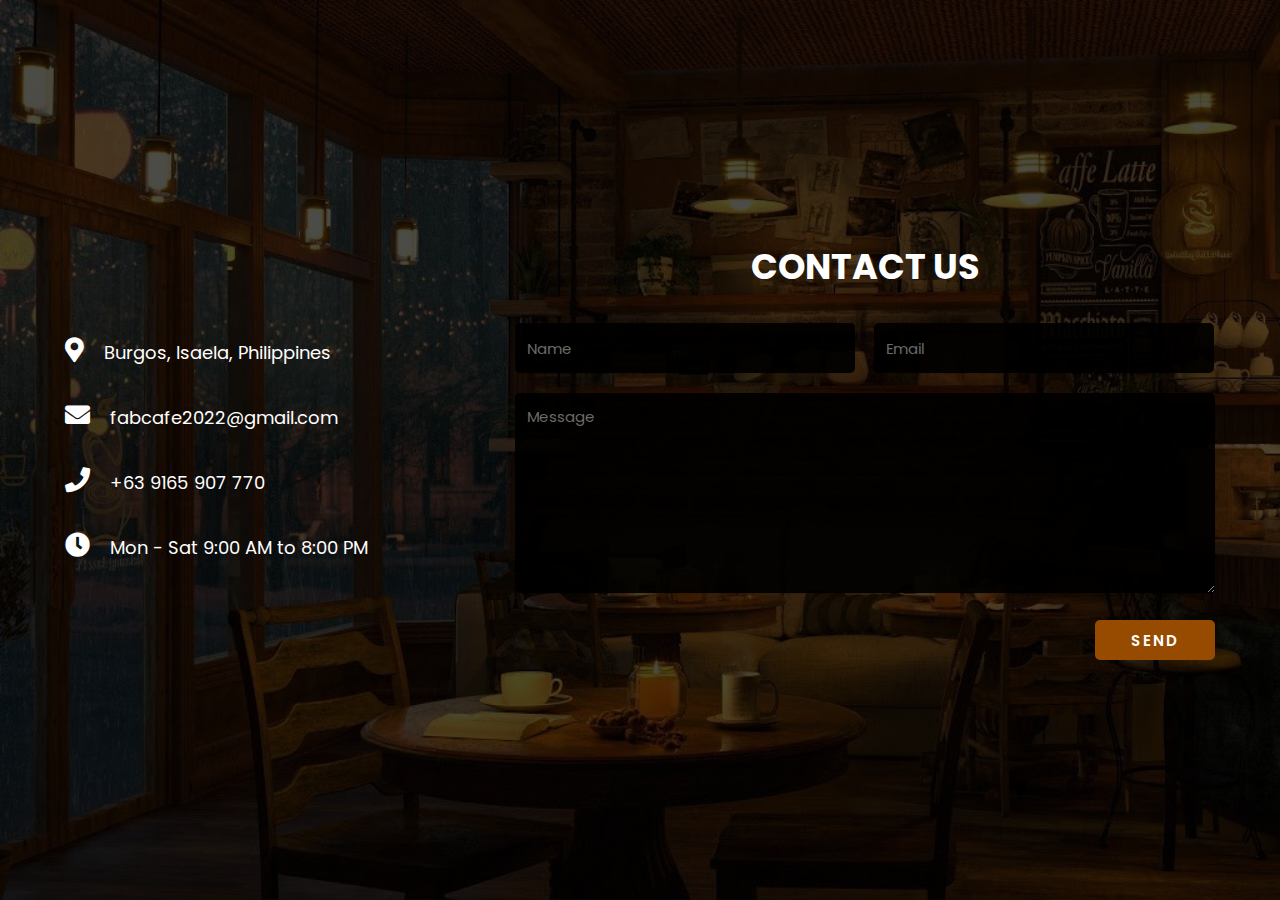
<file: contact.html>
<!DOCTYPE html>
<html lang="en" dir="ltr">
  <head>
    <meta charset="utf-8" />
    <meta name="viewport" content="width=device-width, initial-scale=1.0" />
    <title>CAFE</title>
    <link rel="stylesheet" href="footer.css" />
    <link rel="stylesheet" href="contact.css" />
    <link rel="icon" href="favicon.ico" />
    <link
      rel="stylesheet"
      href="https://cdnjs.cloudflare.com/ajax/libs/font-awesome/5.13.1/css/all.min.css"
    />
  </head>
  <body>
    <div class="contact-section">
      <div class="contact-info">
        <div>
          <i class="fas fa-map-marker-alt"></i>Burgos, Isaela, Philippines
        </div>
        <div><i class="fas fa-envelope"></i>fabcafe2022@gmail.com</div>
        <div><i class="fas fa-phone"></i>+63 9165 907 770</div>
        <div><i class="fas fa-clock"></i>Mon - Sat 9:00 AM to 8:00 PM</div>
      </div>
      <div class="contact-form">
        <h2>Contact Us</h2>
        <form class="contact" action="" method="post">
          <input
            type="text"
            name="name"
            class="text-box"
            placeholder="Name"
            required
          />
          <input
            type="email"
            name="email"
            class="text-box"
            placeholder="Email"
            required
          />
          <textarea
            name="message"
            rows="5"
            placeholder="Message"
            required
          ></textarea>
          <input type="submit" name="submit" class="send-btn" value="Send" />
        </form>
      </div>
    </div>
  </body>
</html>
</file>
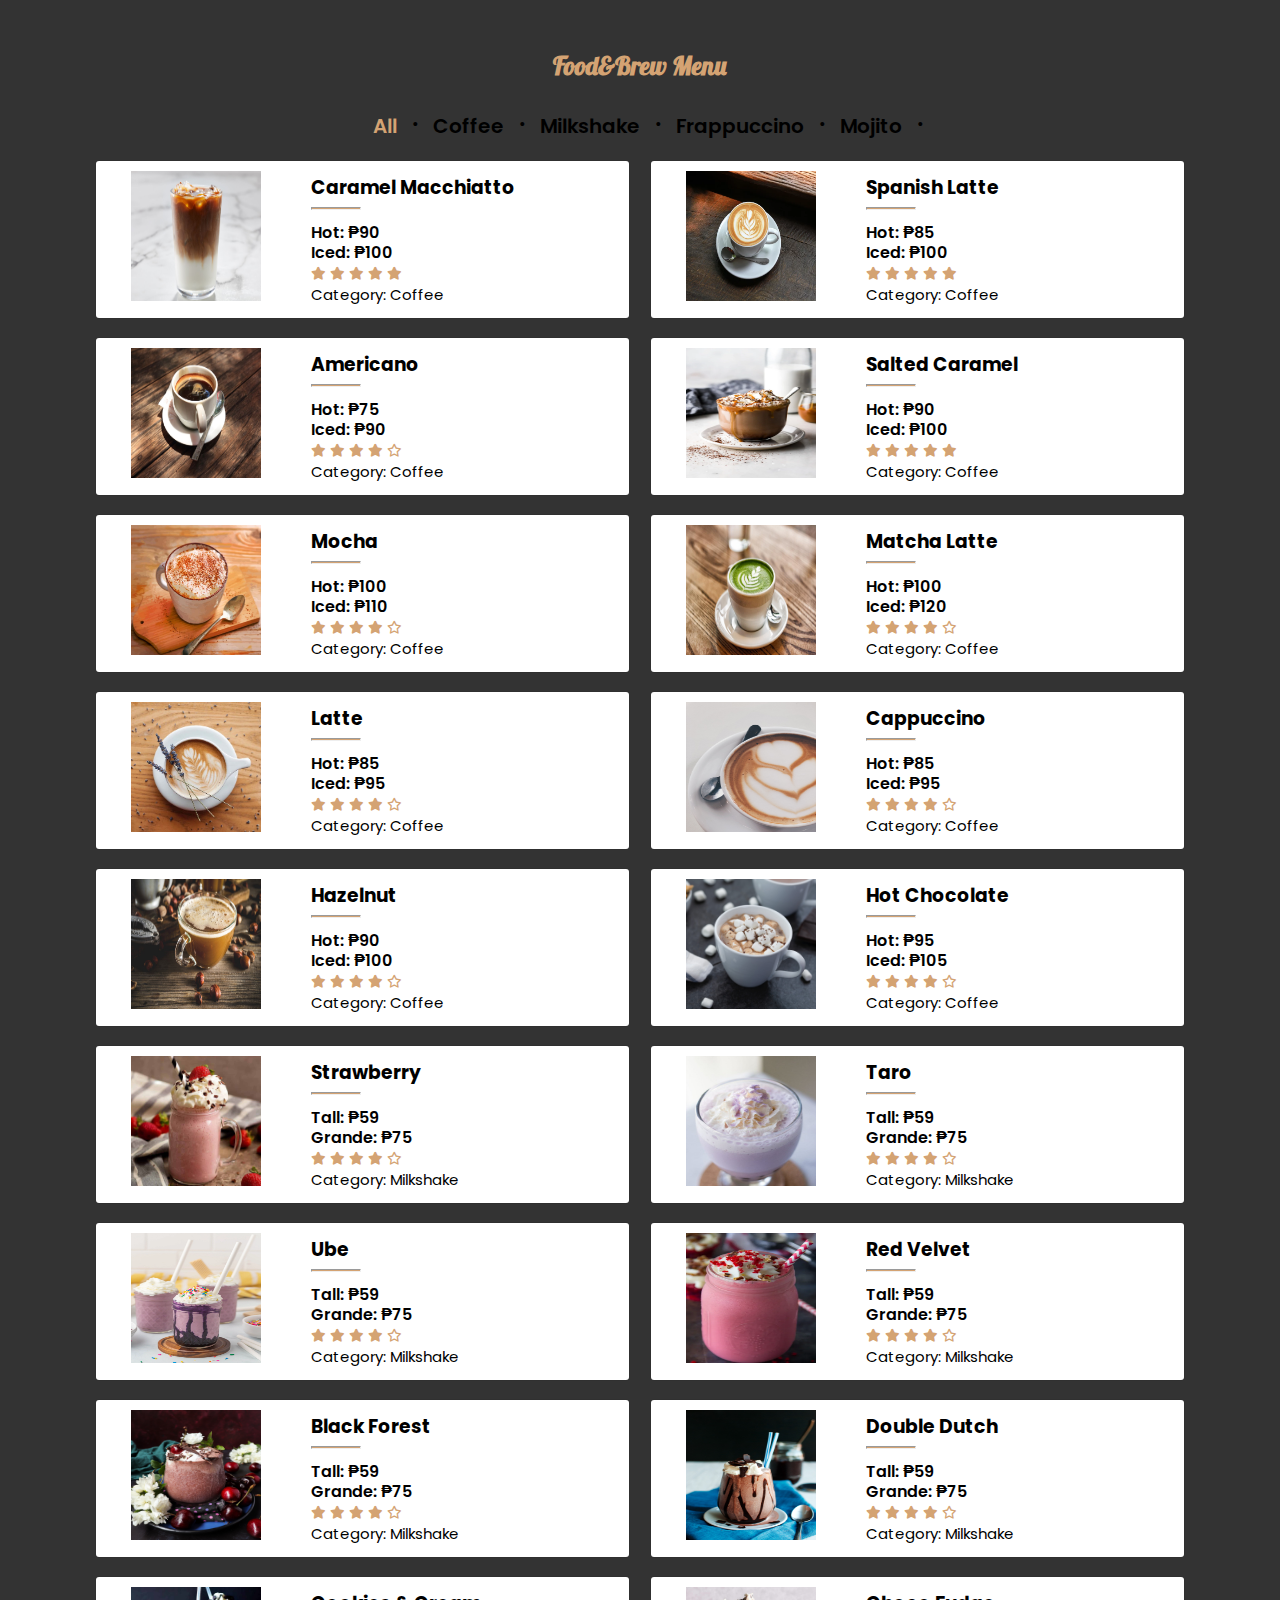
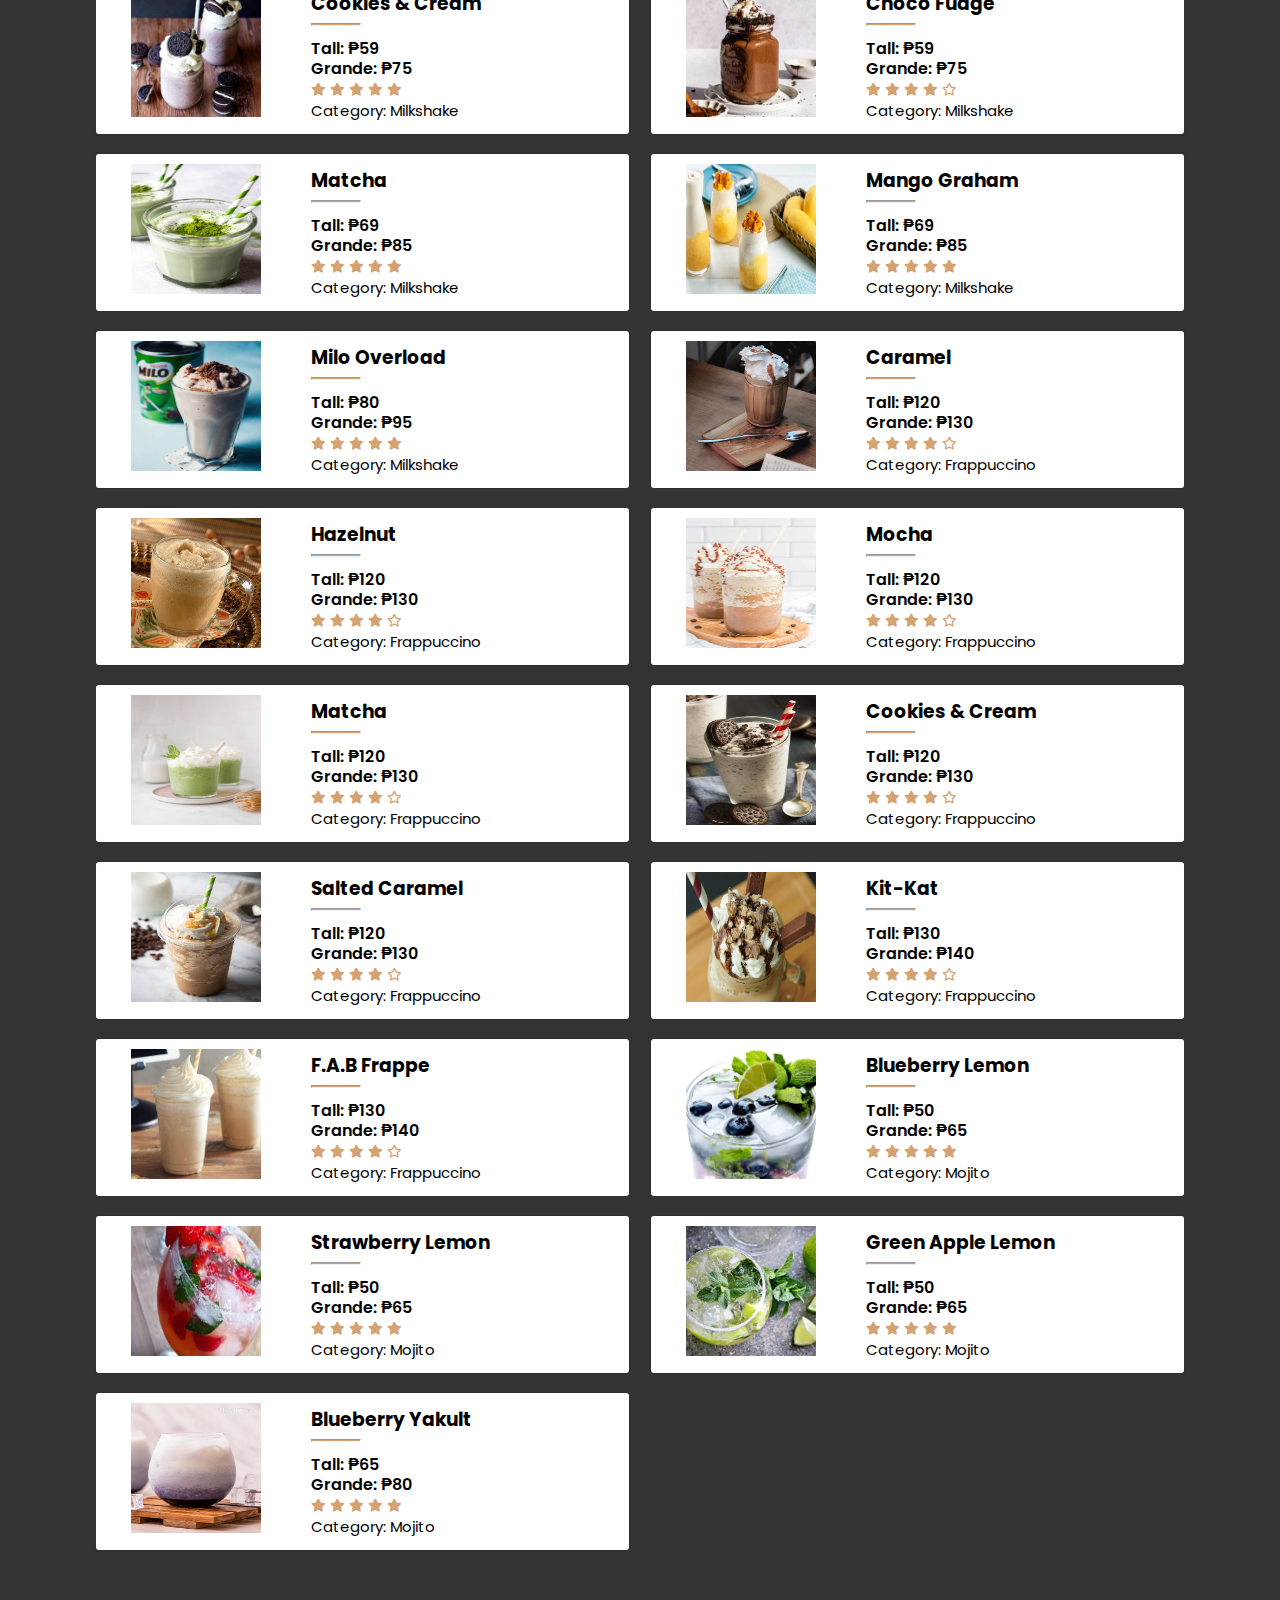
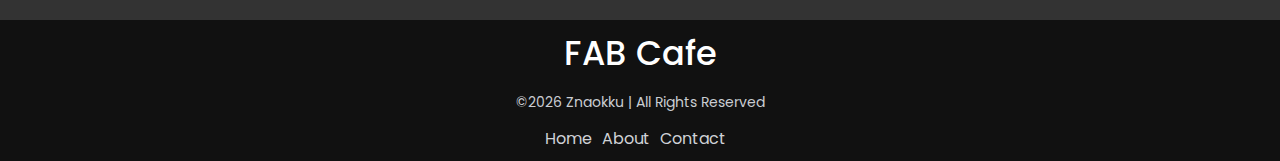
<file: menu.html>
<!DOCTYPE html>
<html lang="en">
  <head>
    <meta charset="UTF-8"/>
    <meta http-equiv="X-UA-Compatible" content="IE=edge"/>
    <meta name="viewport" content="width=device-width, initial-scale=1.0"/>
    <title>CAFE</title>
    <link rel="shortcut icon" href="images/barbecue.jpg" type="image/x-icon"/>
    <link
      rel="stylesheet"
      href="https://cdnjs.cloudflare.com/ajax/libs/font-awesome/6.1.2/css/all.min.css"/>
    <link rel="stylesheet" href="main.css"/>
    <link rel="stylesheet" href="footer.css"/>
    <link rel="icon" href="favicon.ico"/>
  </head>
  <body>
    <div class="container">
      <div class="title">
        <h2>Food&Brew Menu</h2>
        <p></p>
      </div>
      <div class="content">
        <div class="list">
          <li data-color=".All">All</li>
          <p>•</p>
          <li data-color=".featured">Coffee</li>
          <p>•</p>
          <li data-color=".Special">Milkshake</li>
          <p>•</p>
          <li data-color=".Arrivals">Frappuccino</li>
          <p>•</p>
          <li data-color=".Mojito">Mojito</li>
          <p>•</p>
        </div>
        
      

        <div class="box_flex">
          <div class="box All featured">
            <div class="box_img">
              <img src="img/CM.jpeg" alt="" />
            </div>
            <div class="text">
              <h3>Caramel Macchiatto</h3>
              <hr />
              <section>Hot: ₱90</section>
              <section>Iced: ₱100</section>
              <div class="stars">
                <i class="fa-solid fa-star"></i>
                <i class="fa-solid fa-star"></i>
                <i class="fa-solid fa-star"></i>
                <i class="fa-solid fa-star"></i>
                <i class="fa-solid fa-star"></i>
              </div>
              <article>Category: Coffee</article>
            </div>
          </div>

          <div class="box All featured">
            <div class="box_img">
              <img src="img/SL.webp" alt="" />
            </div>
            <div class="text">
              <h3>Spanish Latte</h3>
              <hr />
              <section>Hot: ₱85</section>
              <section>Iced: ₱100</section>
              <div class="stars">
                <i class="fa-solid fa-star"></i>
                <i class="fa-solid fa-star"></i>
                <i class="fa-solid fa-star"></i>
                <i class="fa-solid fa-star"></i>
                <i class="fa-solid fa-star"></i>
              </div>
              <article>Category: Coffee</article>
            </div>
          </div>

          <div class="box All featured">
            <div class="box_img">
              <img src="img/Ameri.jpeg" alt="" />
            </div>
            <div class="text">
              <h3>Americano</h3>
              <hr />
              <section>Hot: ₱75</section>
              <section>Iced: ₱90</section>
              <div class="stars">
                <i class="fa-solid fa-star"></i>
                <i class="fa-solid fa-star"></i>
                <i class="fa-solid fa-star"></i>
                <i class="fa-solid fa-star"></i>
                <i class="fa-regular fa-star"></i>
              </div>
              <article>Category: Coffee</article>
            </div>
          </div>

          <div class="box All featured">
            <div class="box_img">
              <img src="img/SC.webp" alt="" />
            </div>
            <div class="text">
              <h3>Salted Caramel</h3>
              <hr />
              <section>Hot: ₱90</section>
              <section>Iced: ₱100</section>
              <div class="stars">
                <i class="fa-solid fa-star"></i>
                <i class="fa-solid fa-star"></i>
                <i class="fa-solid fa-star"></i>
                <i class="fa-solid fa-star"></i>
                <i class="fa-solid fa-star"></i>
              </div>
              <article>Category: Coffee</article>
            </div>
          </div>

          <div class="box All featured">
            <div class="box_img">
              <img src="img/Mocha.jpeg" alt="" />
            </div>
            <div class="text">
              <h3>Mocha</h3>
              <hr />
              <section>Hot: ₱100</section>
              <section>Iced: ₱110</section>
              <div class="stars">
                <i class="fa-solid fa-star"></i>
                <i class="fa-solid fa-star"></i>
                <i class="fa-solid fa-star"></i>
                <i class="fa-solid fa-star"></i>
                <i class="fa-regular fa-star"></i>
              </div>
              <article>Category: Coffee</article>
            </div>
          </div>

          <div class="box All featured">
            <div class="box_img">
              <img src="img/MLatte.jpeg" alt="" />
            </div>
            <div class="text">
              <h3>Matcha Latte</h3>
              <hr />
              <section>Hot: ₱100</section>
              <section>Iced: ₱120</section>
              <div class="stars">
                <i class="fa-solid fa-star"></i>
                <i class="fa-solid fa-star"></i>
                <i class="fa-solid fa-star"></i>
                <i class="fa-solid fa-star"></i>
                <i class="fa-regular fa-star"></i>
              </div>
              <article>Category: Coffee</article>
            </div>
          </div>

          <div class="box All featured">
            <div class="box_img">
              <img src="img/Latte.jpeg" alt="" />
            </div>
            <div class="text">
              <h3>Latte</h3>
              <hr />
              <section>Hot: ₱85</section>
              <section>Iced: ₱95</section>
              <div class="stars">
                <i class="fa-solid fa-star"></i>
                <i class="fa-solid fa-star"></i>
                <i class="fa-solid fa-star"></i>
                <i class="fa-solid fa-star"></i>
                <i class="fa-regular fa-star"></i>
              </div>
              <article>Category: Coffee</article>
            </div>
          </div>

          <div class="box All featured">
            <div class="box_img">
              <img src="img/Cappuccino.jpeg" alt="" />
            </div>
            <div class="text">
              <h3>Cappuccino</h3>
              <hr />
              <section>Hot: ₱85</section>
              <section>Iced: ₱95</section>
              <div class="stars">
                <i class="fa-solid fa-star"></i>
                <i class="fa-solid fa-star"></i>
                <i class="fa-solid fa-star"></i>
                <i class="fa-solid fa-star"></i>
                <i class="fa-regular fa-star"></i>
              </div>
              <article>Category: Coffee</article>
            </div>
          </div>

          <div class="box All featured">
            <div class="box_img">
              <img src="img/HN.jpeg" alt="" />
            </div>
            <div class="text">
              <h3>Hazelnut</h3>
              <hr />
              <section>Hot: ₱90</section>
              <section>Iced: ₱100</section>
              <div class="stars">
                <i class="fa-solid fa-star"></i>
                <i class="fa-solid fa-star"></i>
                <i class="fa-solid fa-star"></i>
                <i class="fa-solid fa-star"></i>
                <i class="fa-regular fa-star"></i>
              </div>
              <article>Category: Coffee</article>
            </div>
          </div>

          <div class="box All featured">
            <div class="box_img">
              <img src="img/HC.jpeg" alt="" />
            </div>
            <div class="text">
              <h3>Hot Chocolate</h3>
              <hr />
              <section>Hot: ₱95</section>
              <section>Iced: ₱105</section>
              <div class="stars">
                <i class="fa-solid fa-star"></i>
                <i class="fa-solid fa-star"></i>
                <i class="fa-solid fa-star"></i>
                <i class="fa-solid fa-star"></i>
                <i class="fa-regular fa-star"></i>
              </div>
              <article>Category: Coffee</article>
            </div>
          </div>

          <div class="box All Special">
            <div class="box_img">
              <img src="img/StrawM.jpeg" alt="" />
            </div>
            <div class="text">
              <h3>Strawberry</h3>
              <hr />
              <section>Tall: ₱59</section>
              <section>Grande: ₱75</section>
              <div class="stars">
                <i class="fa-solid fa-star"></i>
                <i class="fa-solid fa-star"></i>
                <i class="fa-solid fa-star"></i>
                <i class="fa-solid fa-star"></i>
                <i class="fa-regular fa-star"></i>
              </div>
              <article>Category: Milkshake</article>
            </div>
          </div>

          <div class="box All Special">
            <div class="box_img">
              <img src="img/TaroM.jpeg" alt="" />
            </div>
            <div class="text">
              <h3>Taro</h3>
              <hr />
              <section>Tall: ₱59</section>
              <section>Grande: ₱75</section>
              <div class="stars">
                <i class="fa-solid fa-star"></i>
                <i class="fa-solid fa-star"></i>
                <i class="fa-solid fa-star"></i>
                <i class="fa-solid fa-star"></i>
                <i class="fa-regular fa-star"></i>
              </div>
              <article>Category: Milkshake</article>
            </div>
          </div>

          <div class="box All Special">
            <div class="box_img">
              <img src="img/UbeM.webp" alt="" />
            </div>
            <div class="text">
              <h3>Ube</h3>
              <hr />
              <section>Tall: ₱59</section>
              <section>Grande: ₱75</section>
              <div class="stars">
                <i class="fa-solid fa-star"></i>
                <i class="fa-solid fa-star"></i>
                <i class="fa-solid fa-star"></i>
                <i class="fa-solid fa-star"></i>
                <i class="fa-regular fa-star"></i>
              </div>
              <article>Category: Milkshake</article>
            </div>
          </div>

          <div class="box All Special">
            <div class="box_img">
              <img src="img/RVM.webp" alt="" />
            </div>
            <div class="text">
              <h3>Red Velvet</h3>
              <hr />
              <section>Tall: ₱59</section>
              <section>Grande: ₱75</section>
              <div class="stars">
                <i class="fa-solid fa-star"></i>
                <i class="fa-solid fa-star"></i>
                <i class="fa-solid fa-star"></i>
                <i class="fa-solid fa-star"></i>
                <i class="fa-regular fa-star"></i>
              </div>
              <article>Category: Milkshake</article>
            </div>
          </div>

          <div class="box All Special">
            <div class="box_img">
              <img src="img/BFM.jpeg" alt="" />
            </div>
            <div class="text">
              <h3>Black Forest</h3>
              <hr />
              <section>Tall: ₱59</section>
              <section>Grande: ₱75</section>
              <div class="stars">
                <i class="fa-solid fa-star"></i>
                <i class="fa-solid fa-star"></i>
                <i class="fa-solid fa-star"></i>
                <i class="fa-solid fa-star"></i>
                <i class="fa-regular fa-star"></i>
              </div>
              <article>Category: Milkshake</article>
            </div>
          </div>

          <div class="box All Special">
            <div class="box_img">
              <img src="img/DDM.jpeg" alt="" />
            </div>
            <div class="text">
              <h3>Double Dutch</h3>
              <hr />
              <section>Tall: ₱59</section>
              <section>Grande: ₱75</section>
              <div class="stars">
                <i class="fa-solid fa-star"></i>
                <i class="fa-solid fa-star"></i>
                <i class="fa-solid fa-star"></i>
                <i class="fa-solid fa-star"></i>
                <i class="fa-regular fa-star"></i>
              </div>
              <article>Category: Milkshake</article>
            </div>
          </div>

          <div class="box All Special">
            <div class="box_img">
              <img src="img/CCM.jpeg" alt="" />
            </div>
            <div class="text">
              <h3>Cookies & Cream</h3>
              <hr />
              <section>Tall: ₱59</section>
              <section>Grande: ₱75</section>
              <div class="stars">
                <i class="fa-solid fa-star"></i>
                <i class="fa-solid fa-star"></i>
                <i class="fa-solid fa-star"></i>
                <i class="fa-solid fa-star"></i>
                <i class="fa-solid fa-star"></i>
              </div>
              <article>Category: Milkshake</article>
            </div>
          </div>

          <div class="box All Special">
            <div class="box_img">
              <img src="img/CFM.jpeg" alt="" />
            </div>
            <div class="text">
              <h3>Choco Fudge</h3>
              <hr />
              <section>Tall: ₱59</section>
              <section>Grande: ₱75</section>
              <div class="stars">
                <i class="fa-solid fa-star"></i>
                <i class="fa-solid fa-star"></i>
                <i class="fa-solid fa-star"></i>
                <i class="fa-solid fa-star"></i>
                <i class="fa-regular fa-star"></i>
              </div>
              <article>Category: Milkshake</article>
            </div>
          </div>

          <div class="box All Special">
            <div class="box_img">
              <img src="img/MatchaM.jpeg" alt="" />
            </div>
            <div class="text">
              <h3>Matcha</h3>
              <hr />
              <section>Tall: ₱69</section>
              <section>Grande: ₱85</section>
              <div class="stars">
                <i class="fa-solid fa-star"></i>
                <i class="fa-solid fa-star"></i>
                <i class="fa-solid fa-star"></i>
                <i class="fa-solid fa-star"></i>
                <i class="fa-solid fa-star"></i>
              </div>
              <article>Category: Milkshake</article>
            </div>
          </div>

          <div class="box All Special">
            <div class="box_img">
              <img src="img/MGM.avif" alt="" />
            </div>
            <div class="text">
              <h3>Mango Graham</h3>
              <hr />
              <section>Tall: ₱69</section>
              <section>Grande: ₱85</section>
              <div class="stars">
                <i class="fa-solid fa-star"></i>
                <i class="fa-solid fa-star"></i>
                <i class="fa-solid fa-star"></i>
                <i class="fa-solid fa-star"></i>
                <i class="fa-solid fa-star"></i>
              </div>
              <article>Category: Milkshake</article>
            </div>
          </div>

          <div class="box All Special">
            <div class="box_img">
              <img src="img/MOM.jpeg" alt="" />
            </div>
            <div class="text">
              <h3>Milo Overload</h3>
              <hr />
              <section>Tall: ₱80</section>
              <section>Grande: ₱95</section>
              <div class="stars">
                <i class="fa-solid fa-star"></i>
                <i class="fa-solid fa-star"></i>
                <i class="fa-solid fa-star"></i>
                <i class="fa-solid fa-star"></i>
                <i class="fa-solid fa-star"></i>
              </div>
              <article>Category: Milkshake</article>
            </div>
          </div>

          <div class="box All Arrivals">
            <div class="box_img">
              <img src="img/CaraFrappe.jpeg" alt="" />
            </div>
            <div class="text">
              <h3>Caramel</h3>
              <hr />
              <section>Tall: ₱120</section>
              <section>Grande: ₱130</section>
              <div class="stars">
                <i class="fa-solid fa-star"></i>
                <i class="fa-solid fa-star"></i>
                <i class="fa-solid fa-star"></i>
                <i class="fa-solid fa-star"></i>
                <i class="fa-regular fa-star"></i>
              </div>
              <article>Category: Frappuccino</article>
            </div>
          </div>

          <div class="box All Arrivals">
            <div class="box_img">
              <img src="img/HNfrappe.jpeg" alt="" />
            </div>
            <div class="text">
              <h3>Hazelnut</h3>
              <hr />
              <section>Tall: ₱120</section>
              <section>Grande: ₱130</section>
              <div class="stars">
                <i class="fa-solid fa-star"></i>
                <i class="fa-solid fa-star"></i>
                <i class="fa-solid fa-star"></i>
                <i class="fa-solid fa-star"></i>
                <i class="fa-regular fa-star"></i>
              </div>
              <article>Category: Frappuccino</article>
            </div>
          </div>

          <div class="box All Arrivals">
            <div class="box_img">
              <img src="img/Mocha Frappe.jpeg" alt="" />
            </div>
            <div class="text">
              <h3>Mocha</h3>
              <hr />
              <section>Tall: ₱120</section>
              <section>Grande: ₱130</section>
              <div class="stars">
                <i class="fa-solid fa-star"></i>
                <i class="fa-solid fa-star"></i>
                <i class="fa-solid fa-star"></i>
                <i class="fa-solid fa-star"></i>
                <i class="fa-regular fa-star"></i>
              </div>
              <article>Category: Frappuccino</article>
            </div>
          </div>

          <div class="box All Arrivals">
            <div class="box_img">
              <img src="img/MatchaFrappe.jpeg" alt="" />
            </div>
            <div class="text">
              <h3>Matcha</h3>
              <hr />
              <section>Tall: ₱120</section>
              <section>Grande: ₱130</section>
              <div class="stars">
                <i class="fa-solid fa-star"></i>
                <i class="fa-solid fa-star"></i>
                <i class="fa-solid fa-star"></i>
                <i class="fa-solid fa-star"></i>
                <i class="fa-regular fa-star"></i>
              </div>
              <article>Category: Frappuccino</article>
            </div>
          </div>

          <div class="box All Arrivals">
            <div class="box_img">
              <img src="img/CCfrappe.jpeg" alt="" />
            </div>
            <div class="text">
              <h3>Cookies & Cream</h3>
              <hr />
              <section>Tall: ₱120</section>
              <section>Grande: ₱130</section>
              <div class="stars">
                <i class="fa-solid fa-star"></i>
                <i class="fa-solid fa-star"></i>
                <i class="fa-solid fa-star"></i>
                <i class="fa-solid fa-star"></i>
                <i class="fa-regular fa-star"></i>
              </div>
              <article>Category: Frappuccino</article>
            </div>
          </div>

          <div class="box All Arrivals">
            <div class="box_img">
              <img src="img/SCFrappe.jpeg" alt="" />
            </div>
            <div class="text">
              <h3>Salted Caramel</h3>
              <hr />
              <section>Tall: ₱120</section>
              <section>Grande: ₱130</section>
              <div class="stars">
                <i class="fa-solid fa-star"></i>
                <i class="fa-solid fa-star"></i>
                <i class="fa-solid fa-star"></i>
                <i class="fa-solid fa-star"></i>
                <i class="fa-regular fa-star"></i>
              </div>
              <article>Category: Frappuccino</article>
            </div>
          </div>

          <div class="box All Arrivals">
            <div class="box_img">
              <img src="img/KKfrappe.webp" alt="" />
            </div>
            <div class="text">
              <h3>Kit-Kat</h3>
              <hr />
              <section>Tall: ₱130</section>
              <section>Grande: ₱140</section>
              <div class="stars">
                <i class="fa-solid fa-star"></i>
                <i class="fa-solid fa-star"></i>
                <i class="fa-solid fa-star"></i>
                <i class="fa-solid fa-star"></i>
                <i class="fa-regular fa-star"></i>
              </div>
              <article>Category: Frappuccino</article>
            </div>
          </div>

          <div class="box All Arrivals">
            <div class="box_img">
              <img src="img/FABfrappe.jpeg" alt="" />
            </div>
            <div class="text">
              <h3>F.A.B Frappe</h3>
              <hr />
              <section>Tall: ₱130</section>
              <section>Grande: ₱140</section>
              <div class="stars">
                <i class="fa-solid fa-star"></i>
                <i class="fa-solid fa-star"></i>
                <i class="fa-solid fa-star"></i>
                <i class="fa-solid fa-star"></i>
                <i class="fa-regular fa-star"></i>
              </div>
              <article>Category: Frappuccino</article>
            </div>
          </div>

          <div class="box All Mojito">
            <div class="box_img">
              <img src="img/BlueLemon.jpeg" alt="">
            </div>
            <div class="text">
              <h3>Blueberry Lemon</h3>
              <hr />
              <section>Tall: ₱50</section>
              <section>Grande: ₱65</section>
              <div class="stars">
                <i class="fa-solid fa-star"></i>
                <i class="fa-solid fa-star"></i>
                <i class="fa-solid fa-star"></i>
                <i class="fa-solid fa-star"></i>
                <i class="fa-solid fa-star"></i>
              </div>
              <article>Category: Mojito</article>
            </div>
          </div>

          <div class="box All Mojito">
            <div class="box_img">
              <img src="img/StawMojito.jpeg" alt="">
            </div>
            <div class="text">
              <h3>Strawberry Lemon</h3>
              <hr />
              <section>Tall: ₱50</section>
              <section>Grande: ₱65</section>
              <div class="stars">
                <i class="fa-solid fa-star"></i>
                <i class="fa-solid fa-star"></i>
                <i class="fa-solid fa-star"></i>
                <i class="fa-solid fa-star"></i>
                <i class="fa-solid fa-star"></i>
              </div>
              <article>Category: Mojito</article>
            </div>
          </div>

          <div class="box All Mojito">
            <div class="box_img">
              <img src="img/GAMojito.webp" alt="">
            </div>
            <div class="text">
              <h3>Green Apple Lemon</h3>
              <hr />
              <section>Tall: ₱50</section>
              <section>Grande: ₱65</section>
              <div class="stars">
                <i class="fa-solid fa-star"></i>
                <i class="fa-solid fa-star"></i>
                <i class="fa-solid fa-star"></i>
                <i class="fa-solid fa-star"></i>
                <i class="fa-solid fa-star"></i>
              </div>
              <article>Category: Mojito</article>
            </div>
          </div>

          <div class="box All Mojito">
            <div class="box_img">
              <img src="img/BYMojito.jpeg" alt="">
            </div>
            <div class="text">
              <h3>Blueberry Yakult</h3>
              <hr />
              <section>Tall: ₱65</section>
              <section>Grande: ₱80</section>
              <div class="stars">
                <i class="fa-solid fa-star"></i>
                <i class="fa-solid fa-star"></i>
                <i class="fa-solid fa-star"></i>
                <i class="fa-solid fa-star"></i>
                <i class="fa-solid fa-star"></i>
              </div>
              <article>Category: Mojito</article>
            </div>
          </div>

        </div>
      </div>
    </div>
    </div>
    <script src="main.js"></script>
    <footer>
        <div class="footer-content">
            <h3>FAB Cafe</h3>
            <p>&copy;<script>document.write( new Date().getFullYear() );</script> Znaokku | All Rights Reserved </p>
                    <div class="footer-menu">
                      <ul class="f-menu">
                        <li><a href="index.html">Home</a></li>
                        <li><a href="#">About</a></li>
                        <li><a href="contact.html">Contact</a></li>
                      </ul>
                    </div>
          </div>
        </footer>

  </body>
</html>
</file>
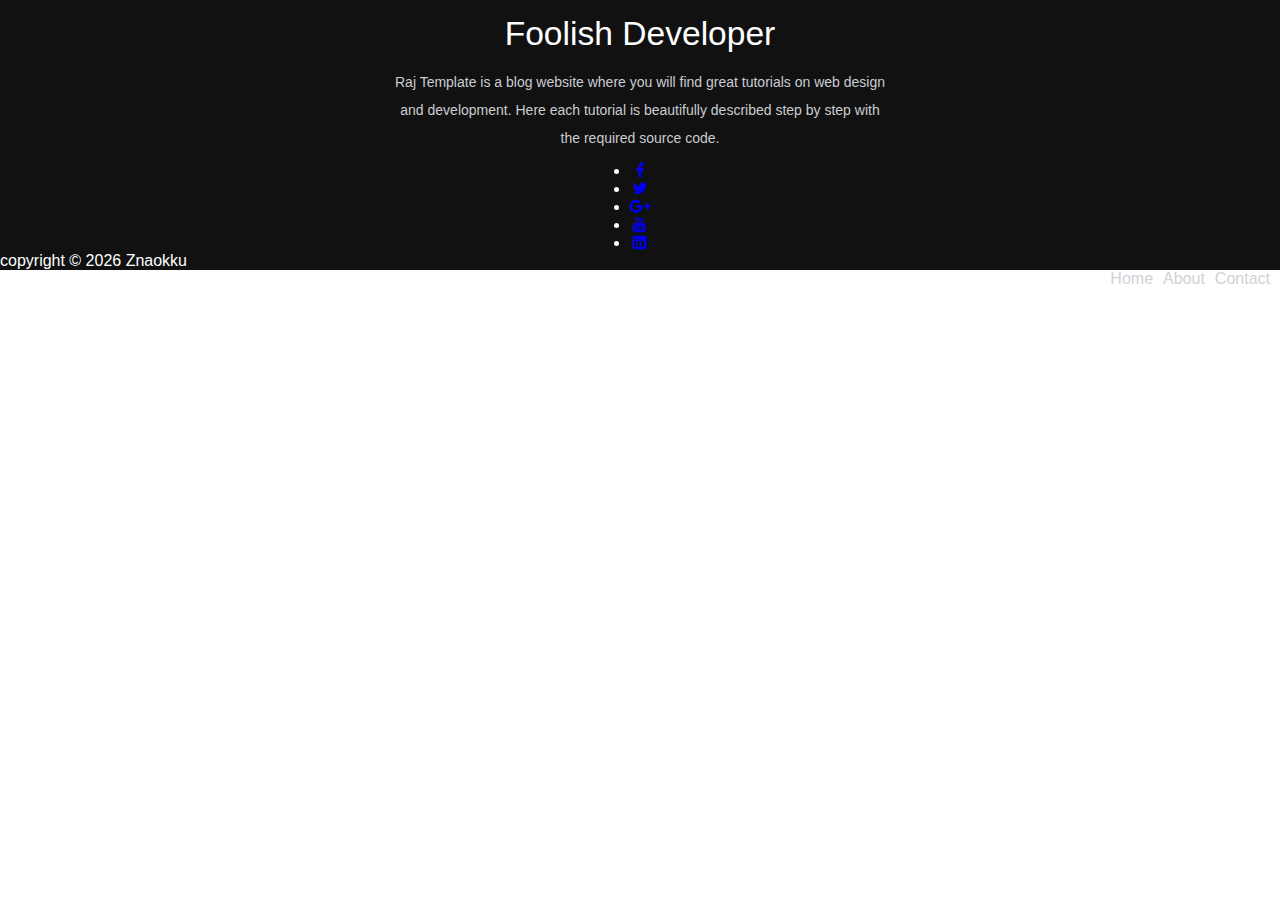
<file: responsive footer design.html>
<!DOCTYPE html>
<html lang="en">
  <head>
    <meta charset="UTF-8" />
    <meta name="viewport" content="width=device-width, initial-scale=1.0" />
    <title>responsive footer design codepen</title>
    <link rel="stylesheet" href="footer.css">

    <link
      rel="stylesheet"
      href="https://stackpath.bootstrapcdn.com/font-awesome/4.7.0/css/font-awesome.min.css"
    />
  </head>
  <body>
    <footer>
      <div class="footer-content">
        <h3>Foolish Developer</h3>
        <p>
          Raj Template is a blog website where you will find great tutorials on
          web design and development. Here each tutorial is beautifully
          described step by step with the required source code.
        </p>
        <ul class="socials">
          <li>
            <a href="#"><i class="fa fa-facebook"></i></a>
          </li>
          <li>
            <a href="#"><i class="fa fa-twitter"></i></a>
          </li>
          <li>
            <a href="#"><i class="fa fa-google-plus"></i></a>
          </li>
          <li>
            <a href="#"><i class="fa fa-youtube"></i></a>
          </li>
          <li>
            <a href="#"><i class="fa fa-linkedin-square"></i></a>
          </li>
        </ul>
      </div>
      <div class="footer-bottom">
        <p>
          copyright &copy;
          <script>
            document.write(new Date().getFullYear());
          </script>
          Znaokku
        </p>
        <div class="footer-menu">
          <ul class="f-menu">
            <li><a href="index.html">Home</a></li>
            <li><a href="">About</a></li>
            <li><a href="contact.html">Contact</a></li>
          </ul>
        </div>
      </div>
    </footer>
  </body>
</html>
</file>
<file: footer.css>
*{
    margin: 0;
    padding: 0;
    box-sizing: border-box;
}
body{
    font-family: sans-serif;
}
footer{
    background: #111;
    height: auto;
    width: 100vw;
    padding-top: 10px;
    color: #fff;
}
.footer-content{
    display: flex;
    align-items: center;
    justify-content: center;
    flex-direction: column;
    text-align: center;
}
.footer-content h3{
    font-size: 2.1rem;
    font-weight: 500;
    text-transform: capitalize;
    line-height: 3rem;
}
.footer-content p{
    max-width: 500px;
    margin: 10px auto;
    line-height: 28px;
    font-size: 14px;
    color: #cacdd2;
}
.footer-menu{
  float: right;

}
.footer-menu ul{
  display: flex;
  margin-bottom: 10px;
}
.footer-menu ul li{
padding-right: 10px;
display: block;
}
.footer-menu ul li a{
  color: #cfd2d6;
  text-decoration: none;
}
.footer-menu ul li a:hover{
  color: #d4a373;
}

@media (max-width:500px) {
.footer-menu ul{
  display: flex;
  margin-top: 10px;
  margin-bottom: 20px;
}
}
</file>
<file: contact.css>
@import url('https://fonts.googleapis.com/css2?family=Poppins:wght@400;500;600;700&display=swap');

*{
  margin: 0;
  padding: 0;
  box-sizing: border-box;
  font-family: "Poppins", sans-serif;
}

body{
  min-height: 100vh;
  background: linear-gradient(rgba(0, 0, 0, 0.7), rgba(0, 0, 0, 0.7)), url(img/background.jpeg) no-repeat;
  background-size: cover;
  display: flex;
  justify-content: center;
  align-items: center;
}

.contact-section{
  width: 100%;
  display: flex;
  justify-content: center;
  align-items: center;
}

.contact-info{
  color: #fff;
  max-width: 500px;
  line-height: 65px;
  padding-left: 50px;
  font-size: 18px;
}

.contact-info i{
  margin-right: 20px;
  font-size: 25px;
}

.contact-form{
  max-width: 700px;
  margin-right: 50px;
}

.contact-info, .contact-form{
  flex: 1;
}

.contact-form h2{
  color: #fff;
  text-align: center;
  font-size: 35px;
  text-transform: uppercase;
  margin-bottom: 30px;
}

.contact-form .text-box{
  background: #000;
  color: #fff;
  border: none;
  width: calc(50% - 10px);
  height: 50px;
  padding: 12px;
  font-size: 15px;
  border-radius: 5px;
  box-shadow: 0 1px 1px rgba(0, 0, 0, 0.1);
  margin-bottom: 20px;
  opacity: 0.9;
}

.contact-form .text-box:first-child{
  margin-right: 15px;
}

.contact-form textarea{
  background: #000;
  color: #fff;
  border: none;
  width: 100%;
  padding: 12px;
  font-size: 15px;
  min-height: 200px;
  max-height: 400px;
  resize: vertical;
  border-radius: 5px;
  box-shadow: 0 1px 1px rgba(0, 0, 0, 0.1);
  margin-bottom: 20px;
  opacity: 0.9;
}

.contact-form .send-btn{
  float: right;
  background: #964b00;
  color: #fff;
  border: none;
  width: 120px;
  height: 40px;
  font-size: 15px;
  font-weight: 600;
  text-transform: uppercase;
  letter-spacing: 2px;
  border-radius: 5px;
  cursor: pointer;
  transition: 0.3s;
  transition-property: background;
}

.contact-form .send-btn:hover{
  background: #0582E3;
}

@media screen and (max-width: 950px){
  .contact-section{
    flex-direction: column;
  }

  .contact-info, .contact-form{
    margin: 30px 50px;
  }

  .contact-form h2{
    font-size: 30px;
  }

  .contact-form .text-box{
    width: 100%;
  }
}
</file>
<file: main.css>
@import url("https://fonts.googleapis.com/css2?family=Poppins:wght@300;400;500&display=swap");
@import url("https://fonts.googleapis.com/css2?family=Lobster&display=swap");

* {
  padding: 0;
  margin: 0;
  list-style: none;
  box-sizing: border-box;
  font-family: "Poppins", sans-serif;
}
body {
  background: #333;
}
.container {
  width: 85%;
  margin: 50px auto;
  text-align: center;
}
.container .title {
  width: 60%;
  margin: 0px auto 30px auto;
}
.container .title h2 {
  font-family: "Lobster", cursive;
  font-size: 25px;
  margin-bottom: 20px;
  color: #d4a373;
}
.container .title p {
  color: #333;
  font-size: 14px;
}
.content .list {
  display: flex;
  justify-content: center;
  margin-bottom: 20px;
}
.content .list li {
  color: #000;
  margin: 0px 15px;
  transition: 0.3s ease-in-out;
  cursor: pointer;
  font-size: 20px;
  font-weight: 600;
  position: relative;
}
@media (max-width: 480px) {
    .content .list li {
        font-size: 14px;
    }
}
.content .list li::after {
  content: "";
  position: absolute;
  bottom: -3px;
  width: 0%;
  height: 2px;
  left: 50%;
  transform: translateX(-50%);
  background: #d4a373;
  transition: 0.4s ease-in-out;
}
.content .list li:hover::after {
  width: 100%;
}
.content .list li:first-child {
  color: #d4a373;
}
.box_flex {
  display: flex;
  justify-content: space-between;
  align-items: center;
  flex-wrap: wrap;
}
.box {
  width: 32%;
  background: #fff;
  border-radius: 3px;
  padding: 10px;
  box-shadow: rgba(0, 0, 0, 0.05) 0px 0px 0px 1px;
  display: flex;
  justify-content: space-between;
  align-items: center;
  margin-bottom: 20px;
  animation: movement 1s ease-in-out;
}
.box .box_img {
  width: 35%;
  text-align: center;
}
.box_img img {
  width: 130px;
  height: 130px;
}
.box .text {
  text-align: left;
  width: 60%;
}
.text h3 {
  text-transform: capitalize;
}
.text hr {
  width: 50px;
  background: #d4a373;
  height: 3px;
  margin: 5px 0px 10px 0px;
}
.text section {
  font-weight: 600;
  margin-bottom: -5px;
}
.text .stars {
  margin-bottom: -2px;
}
.text .stars i {
  font-size: 13px;
  color: #d4a373;
}
.text article {
  font-size: 15px;
}

@keyframes movement {
  0% {
    opacity: 0;
  }
  100% {
    opacity: 1;
  }
}

@media (max-width: 1320px) {
  .box {
    width: 49%;
  }
}
@media (max-width: 991px) {
  .container .title {
    width: 80%;
  }
  .box .box_img {
    text-align: left;
  }
  .box_img img {
    width: 250px;
    height: 200px;
  }
  .box {
    width: 100%;
  }
  .box .text {
    width: 70%;
  }
}
@media (max-width: 1024px) {
  .box_img img {
    width: 140px;
    height: 120px;
  }
}
@media (max-width: 860px) {
  .box_img img {
    width: 150px;
    height: 150px;
  }
}
@media (max-width: 600px) {
  .box_img img {
    width: 130px;
    height: 150px;
  }
}
@media (max-width: 480px) {
  .box_img img {
    width: 95px;
    height: 120px;
  }
}

@media screen and (max-width: 991px) {
  .content .list li {
    margin: 0 5px;
  }
}
</file>
